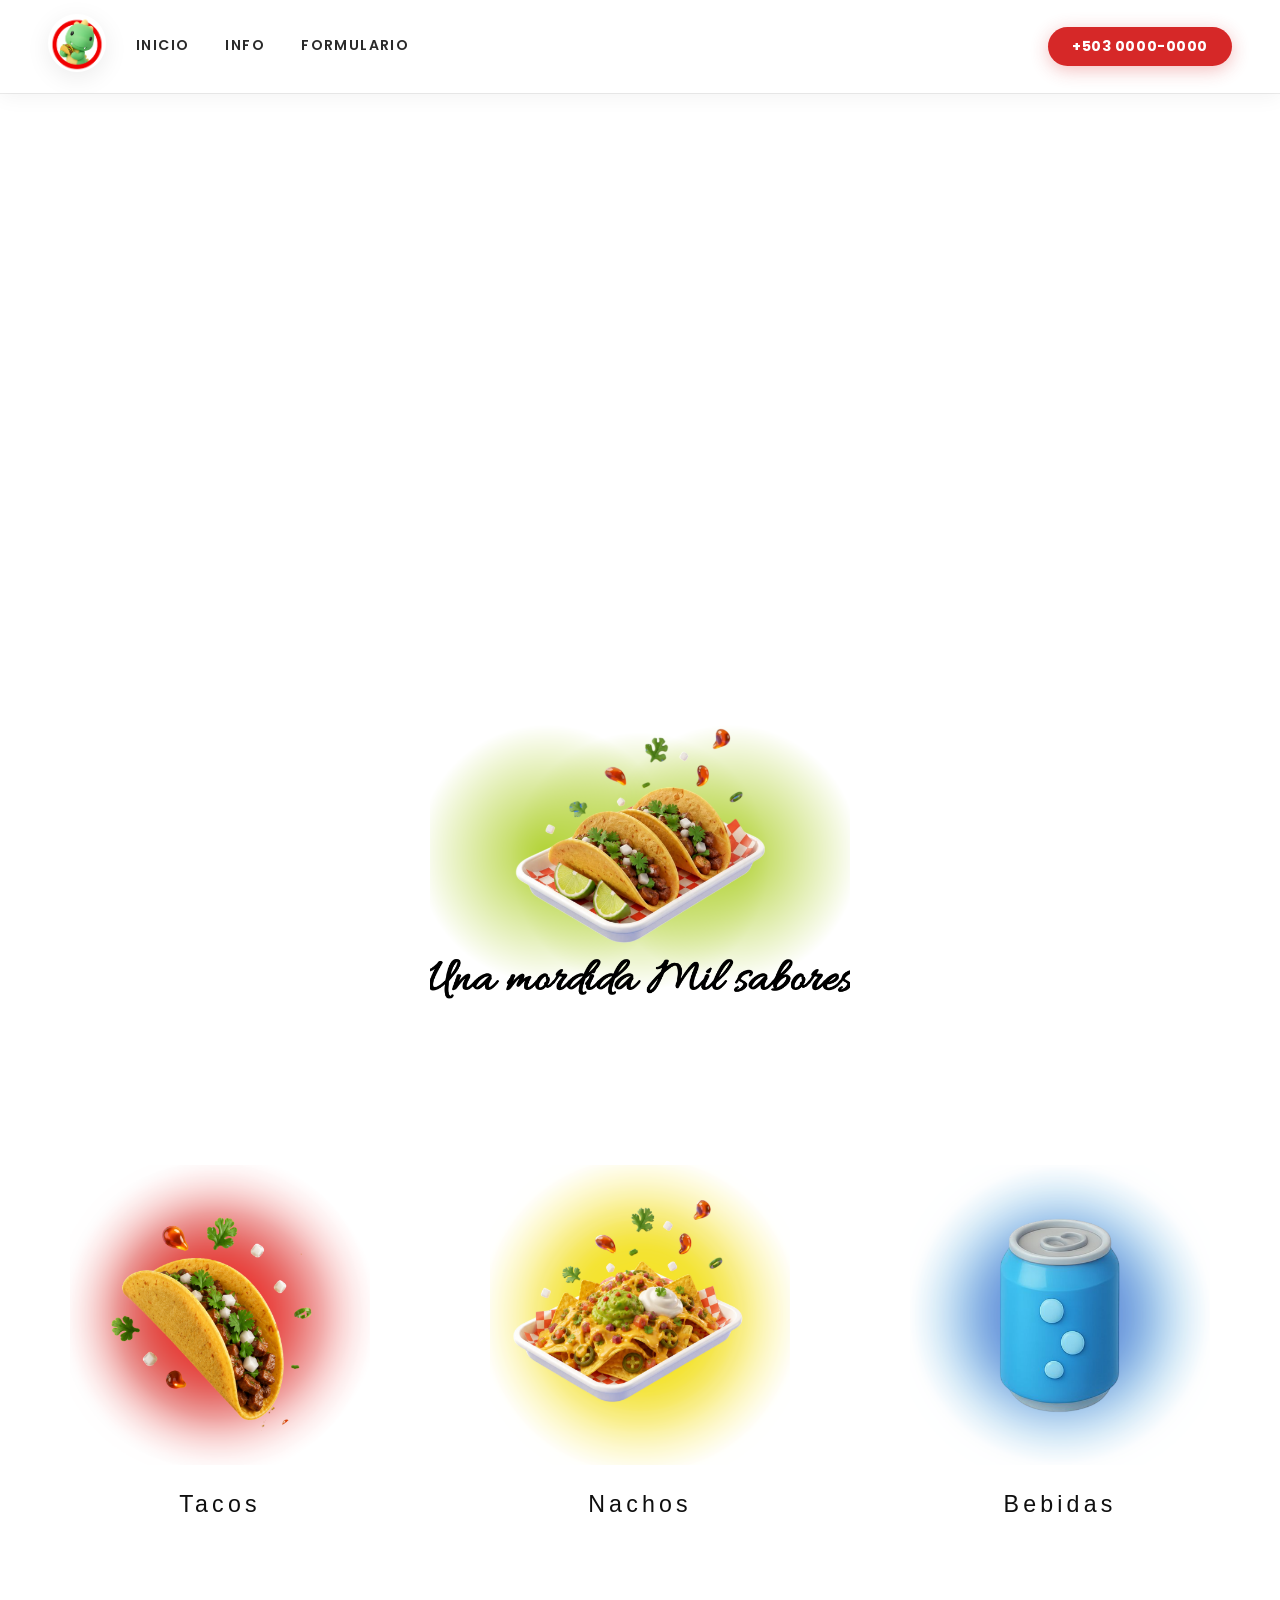
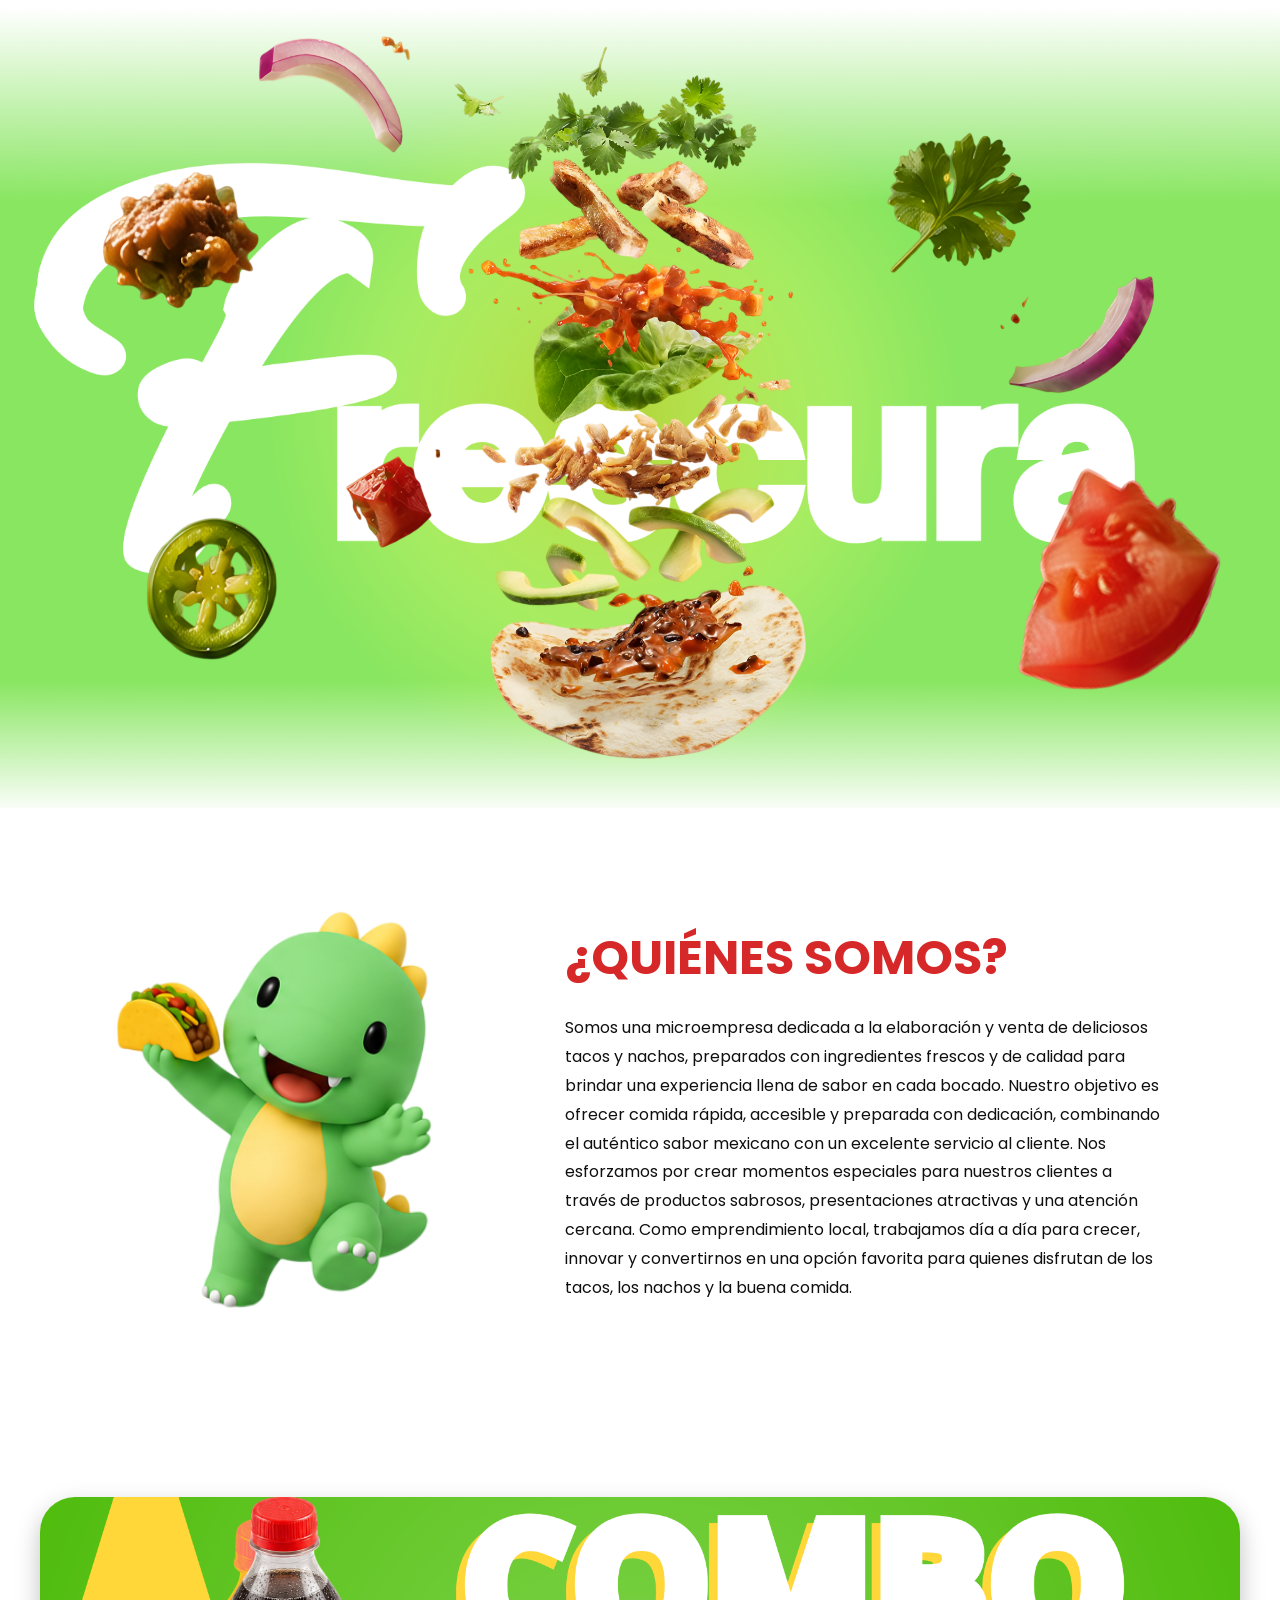
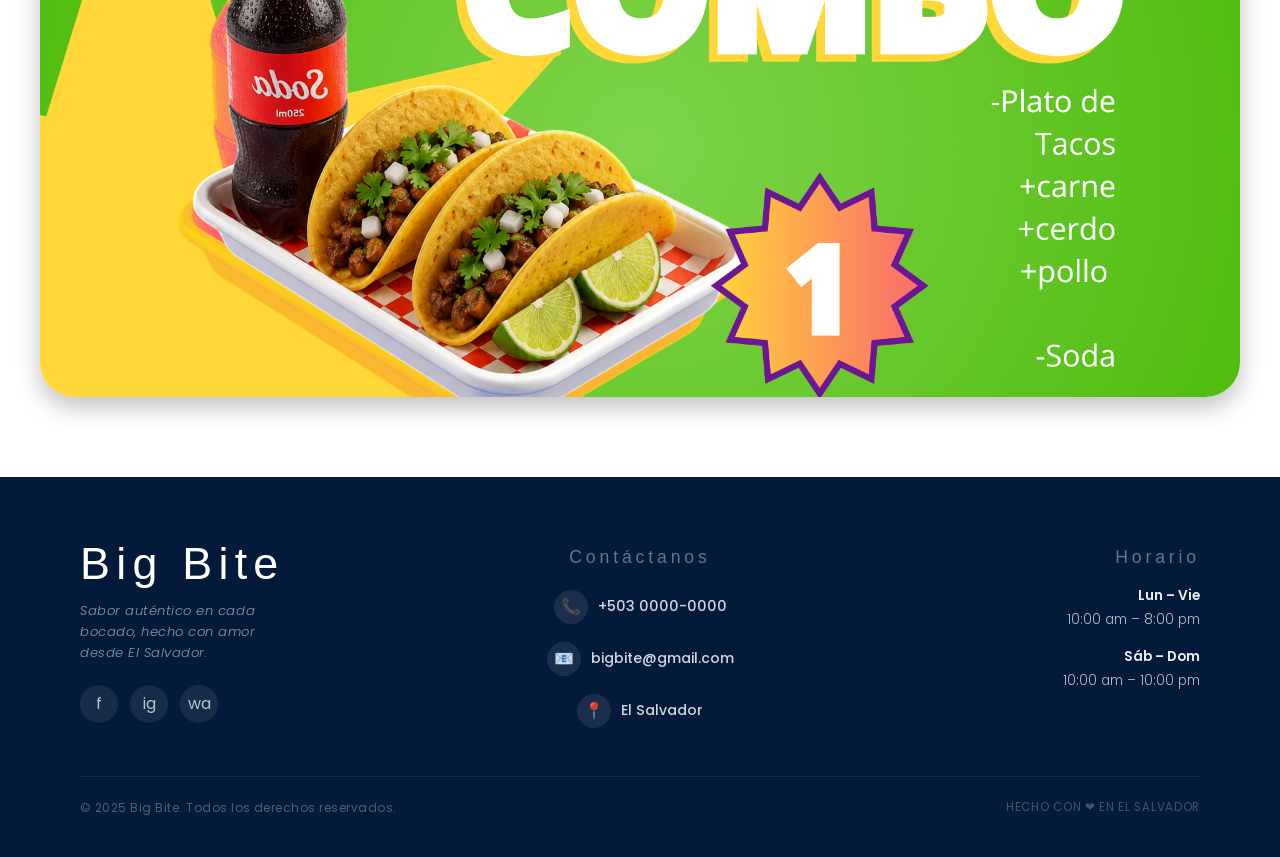
<file: index.html>
<!DOCTYPE html>
<html lang="es">
<head>
  <meta charset="UTF-8">
  <meta http-equiv="refresh" content="0; url=inicio.html">
  <title>Big Bite</title>
</head>
<body>
  <p>Entrando a Big Bite...</p>
  <a href="inicio.html">Abrir Big Bite</a>
</body>
</html>
</file>
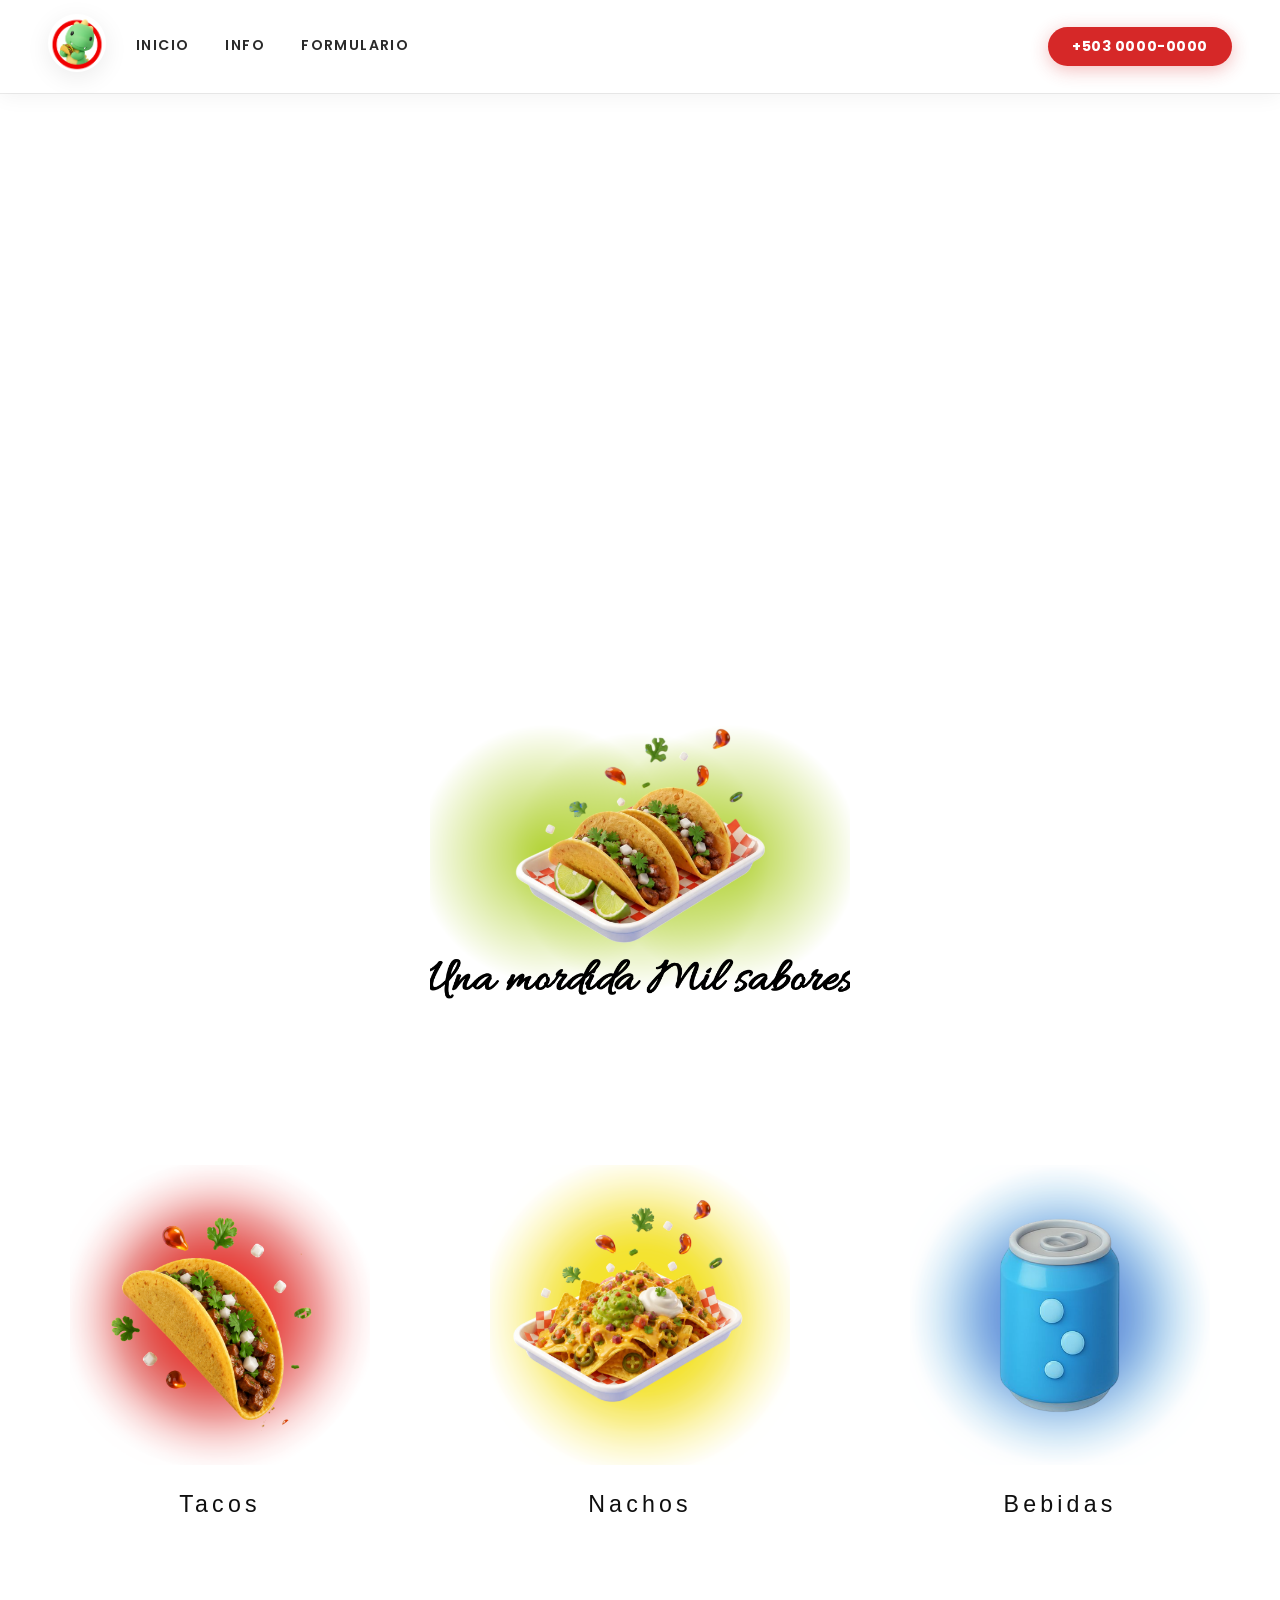
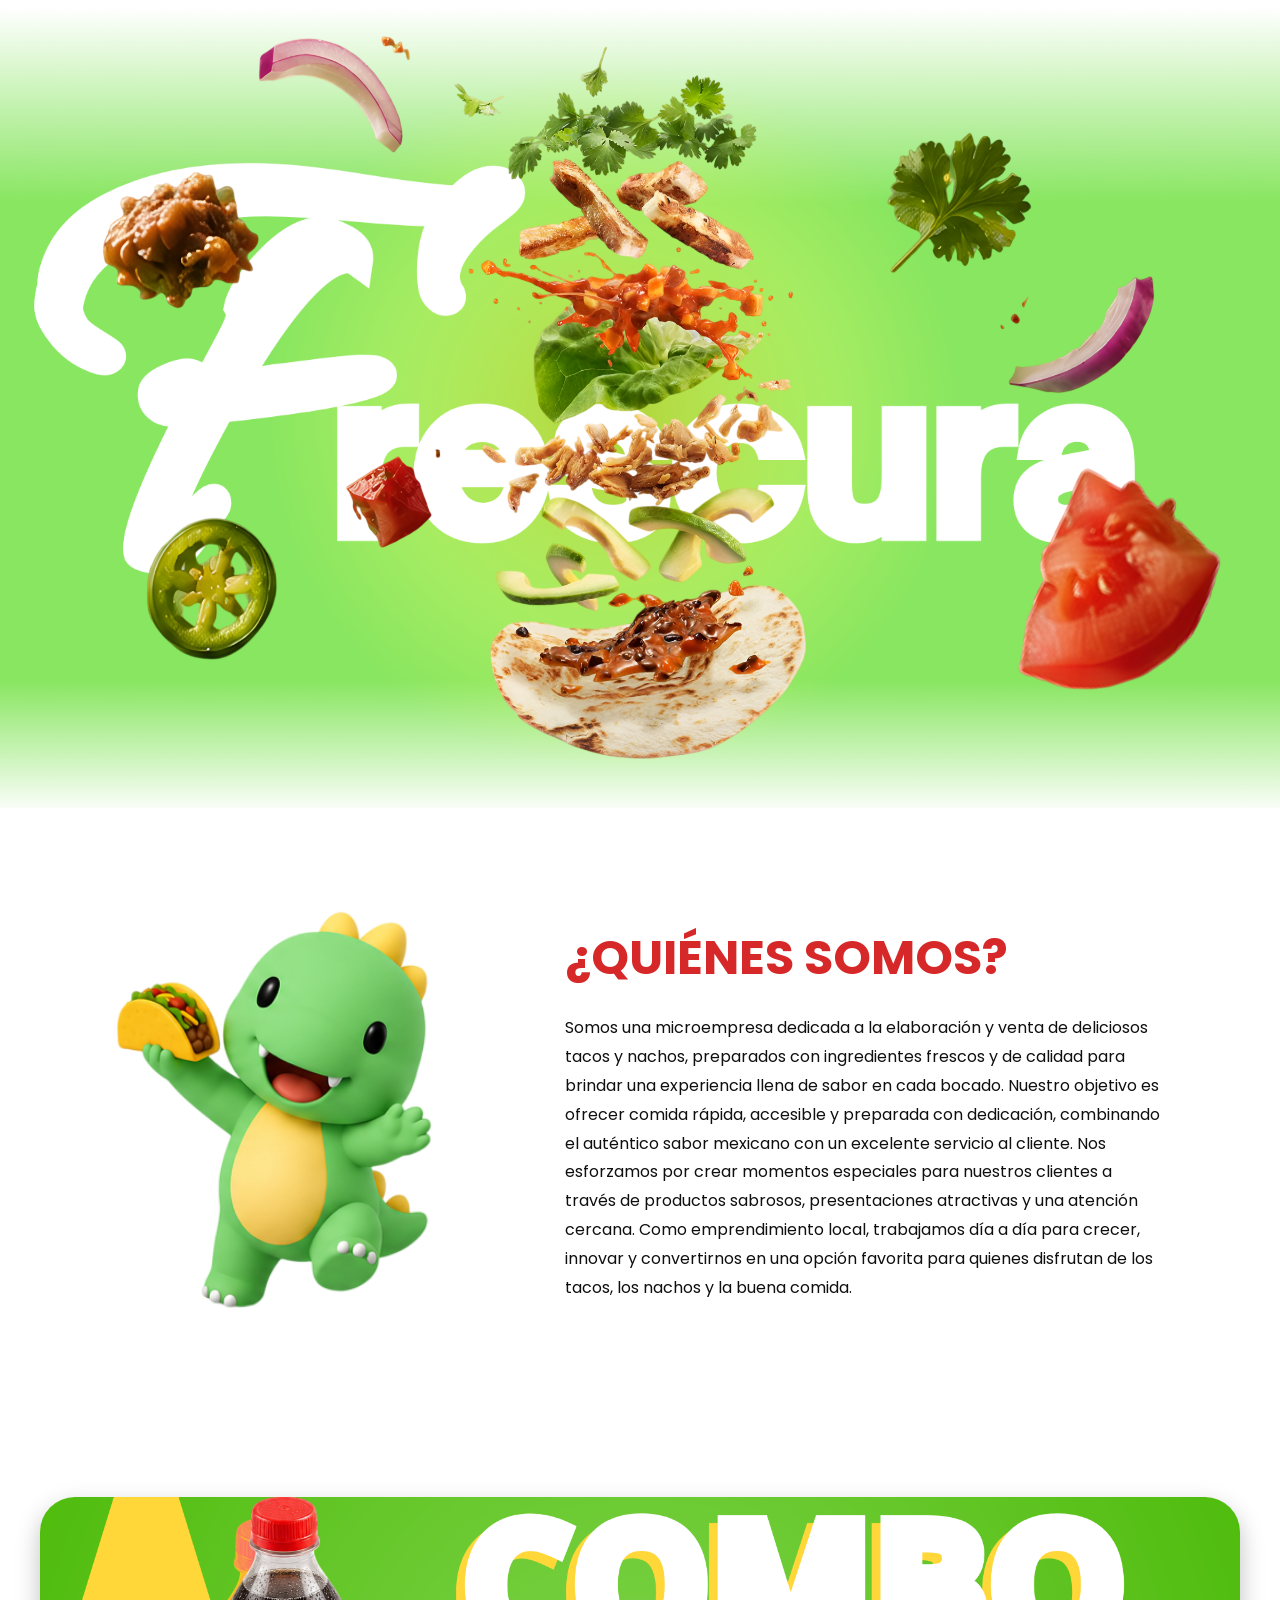
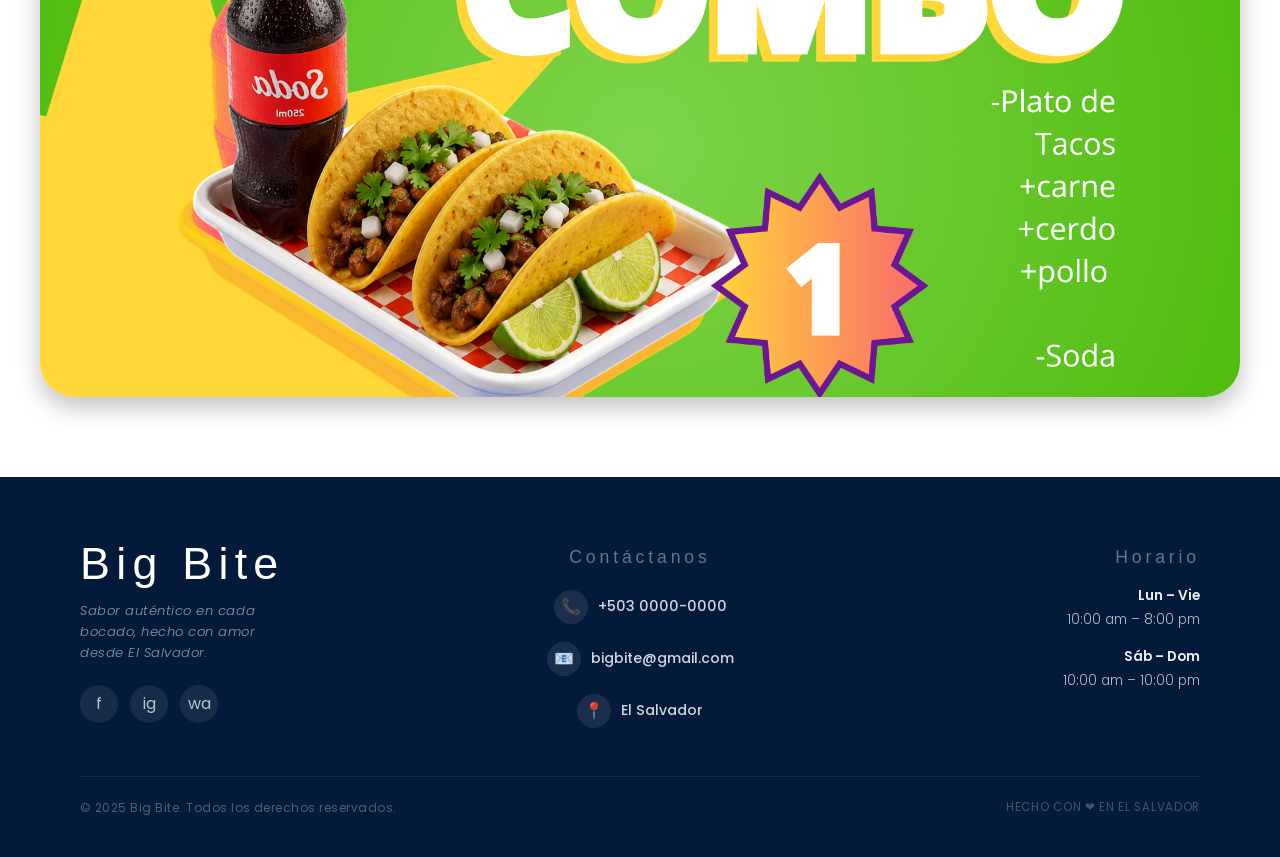
<file: inicio.html>
<!DOCTYPE html>
<html lang="es">

<head>

<meta charset="UTF-8">
<meta name="viewport" content="width=device-width, initial-scale=1.0">

<title>Big Bite</title>

<link rel="stylesheet" href="css/inicio.css">

<link href="https://fonts.googleapis.com/css2?family=Poppins:wght@300;400;600;700;800&display=swap" rel="stylesheet">

</head>

<body>

<header>

    <div class="logo-circulo">
        <img src="img/logo.png" alt="">
    </div>

    <nav>

        <a href="inicio.html">Inicio</a>

        <a href="contacto.html">Info</a>

        <a href="FORMULARIO.html">Formulario</a>

    </nav>

    <div class="telefono">
        +503 0000-0000
    </div>

</header>

<video width="100%" height="575px" autoplay muted loop>
    <source src="img/video.mp4" type="video/mp4">
</video>


<div class="cuadro-imagen">
    <img src="img/idea (5).png" >
</div>



<section class="iconos-menu">

    <a href="taco.html" class="icono">

        <div class="contenedor-imagen">

            <img src="img/taco 1.png" class="normal">

            <img src="img/taco 2.png" class="hover">

        </div>

        <p>Tacos</p>

    </a>

    <a href="nacho.html" class="icono">

        <div class="contenedor-imagen">

            <img src="img/nacho 1.png" class="normal">

            <img src="img/nacho 2.png" class="hover">

        </div>

        <p>Nachos</p>

    </a>

    <a href="bebidas.html" class="icono">

        <div class="contenedor-imagen">

            <img src="img/lata 1.png" class="normal">

            <img src="img/lata 2.png" class="hover">

        </div>

        <p>Bebidas</p>


    </a>

</section>




<section class="ingredientes">

    <img src="img/fresura.png" class="ingredientes-fondo">

    <img src="img/abrir.png" class="ingredientes-imagen">


</section>

<section class="quienes">

    <div class="imagen">

        <img src="img/dino chiki.png">

    </div>

    <div class="texto">

        <h2>¿QUIÉNES SOMOS?</h2>

        <p>
            Somos una microempresa dedicada a la elaboración y venta de deliciosos tacos y nachos, preparados con ingredientes frescos y de calidad para brindar una experiencia llena de sabor en cada bocado. Nuestro objetivo es ofrecer comida rápida, accesible y preparada con dedicación, combinando el auténtico sabor mexicano con un excelente servicio al cliente.

Nos esforzamos por crear momentos especiales para nuestros clientes a través de productos sabrosos, presentaciones atractivas y una atención cercana. Como emprendimiento local, trabajamos día a día para crecer, innovar y convertirnos en una opción favorita para quienes disfrutan de los tacos, los nachos y la buena comida.
        </p>

    </div>

</section>

<section class="ofertas">

    <div class="slider">

        <img src="img/4.png" class="slide activo">

        <img src="img/3.png" class="slide">

        <img src="img/2.png" class="slide">

    </div>

</section>

<footer>

  <div class="footer-marca">
    <div class="footer-logo">Big Bite</div>
    <p class="footer-slogan">Sabor auténtico en cada bocado, hecho con amor desde El Salvador.</p>
    <div class="footer-redes">
      <a href="#" title="Facebook">&#x66;</a>
      <a href="#" title="Instagram">&#x69;&#x67;</a>
      <a href="#" title="WhatsApp">&#x77;&#x61;</a>
    </div>
  </div>

  <div class="footer-contacto">
    <p class="footer-contacto-titulo">Contáctanos</p>
    <div class="footer-item">
      <div class="footer-icono">📞</div>
      +503 0000-0000
    </div>
    <div class="footer-item">
      <div class="footer-icono">📧</div>
      bigbite@gmail.com
    </div>
    <div class="footer-item">
      <div class="footer-icono">📍</div>
      El Salvador
    </div>
  </div>

  <div class="footer-extra">
    <p class="footer-extra-titulo">Horario</p>
    <p class="footer-horario-item"><strong>Lun – Vie</strong><br>10:00 am – 8:00 pm</p>
    <p class="footer-horario-item"><strong>Sáb – Dom</strong><br>10:00 am – 10:00 pm</p>
  </div>

  <div class="footer-bottom">
    <p class="footer-copy">© 2025 Big Bite. Todos los derechos reservados.</p>
    <p class="footer-badge">Hecho con ❤ en El Salvador</p>
  </div>

</footer>

<script src="java/inicio.js"></script>
</body>
</html>
</file>
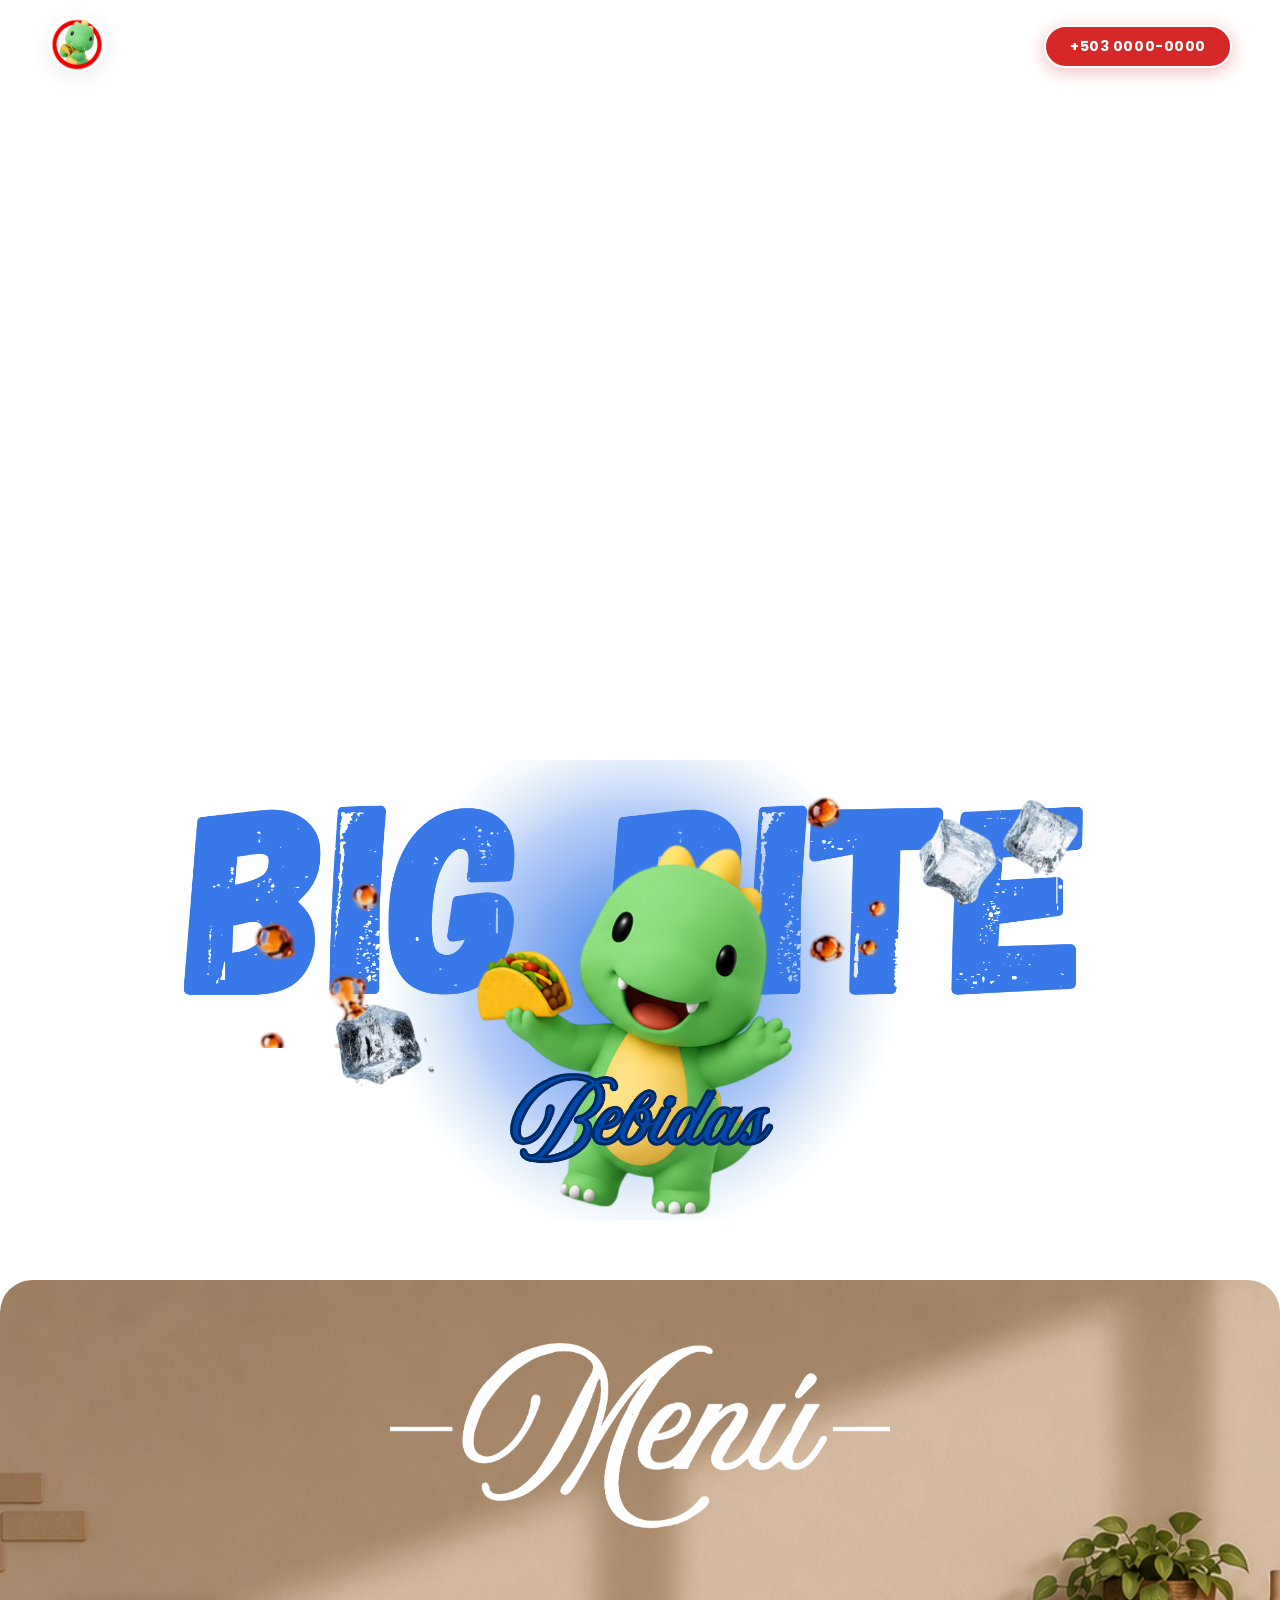
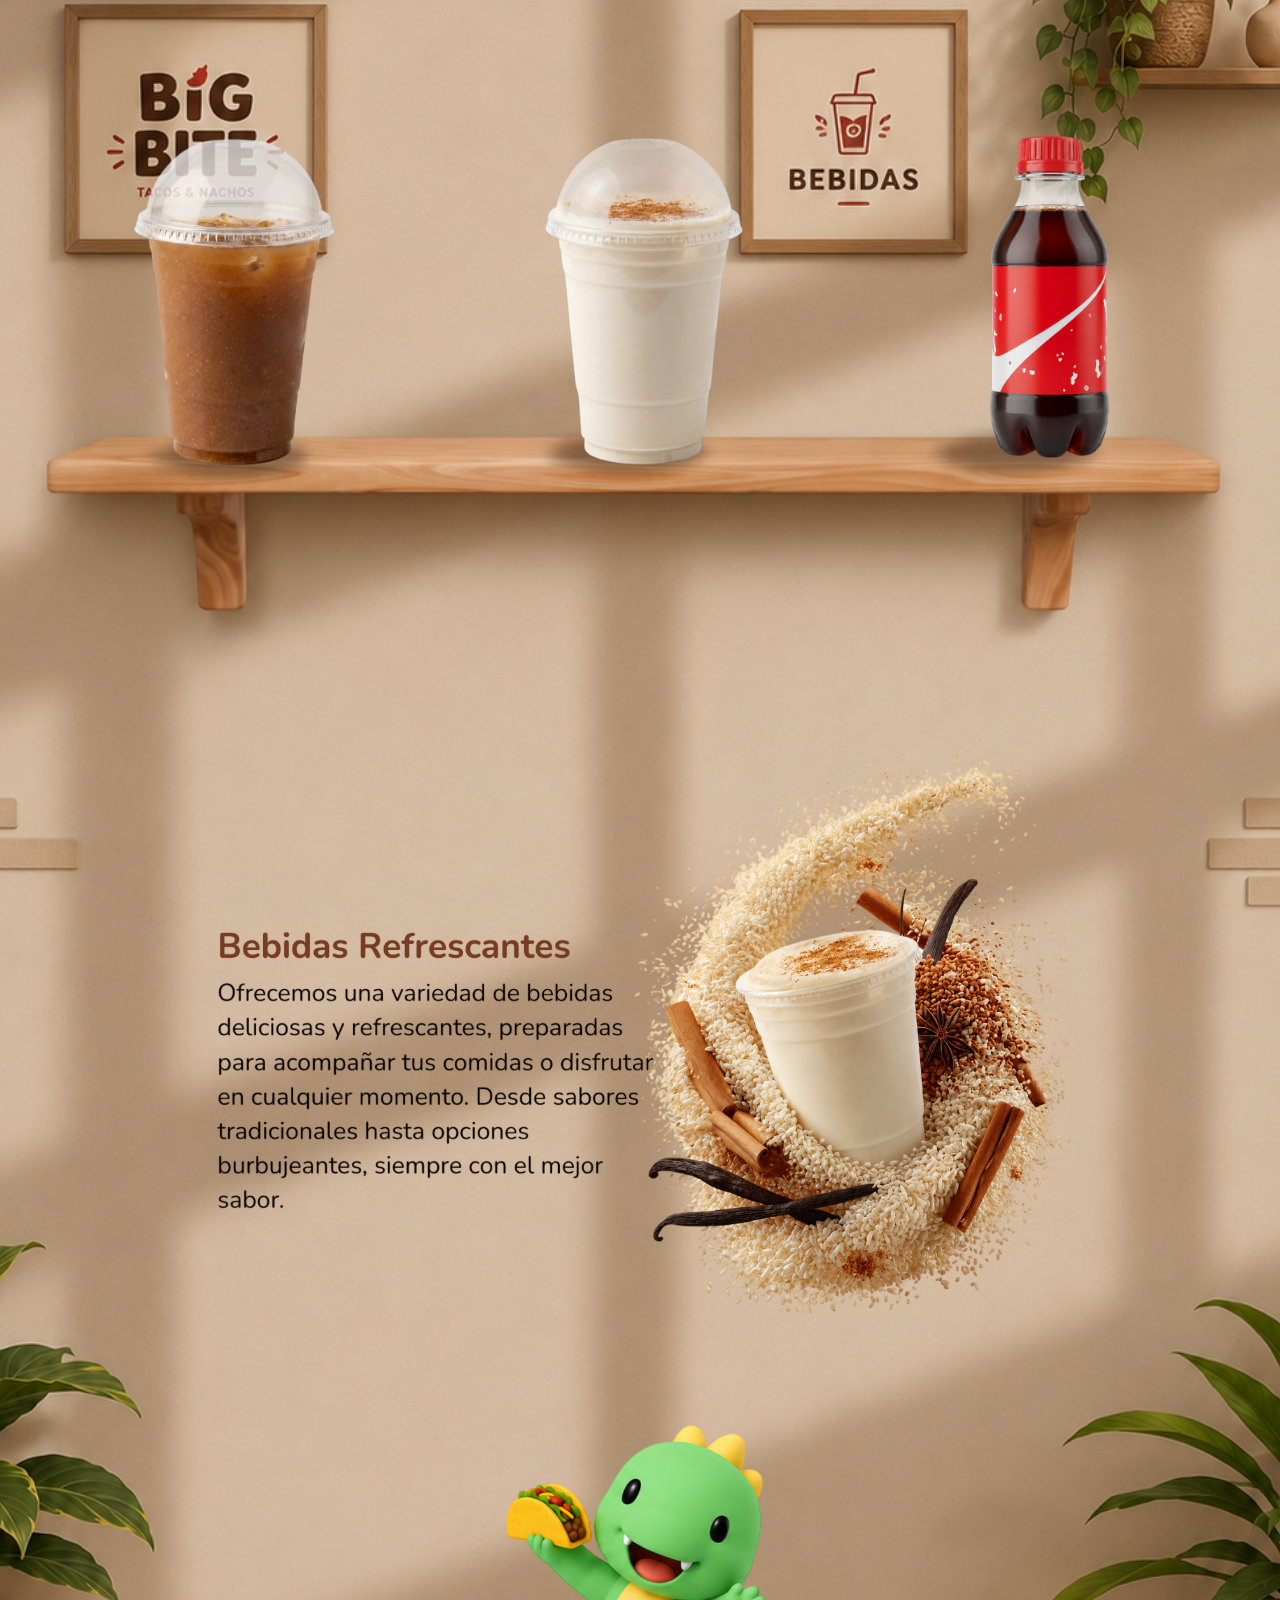
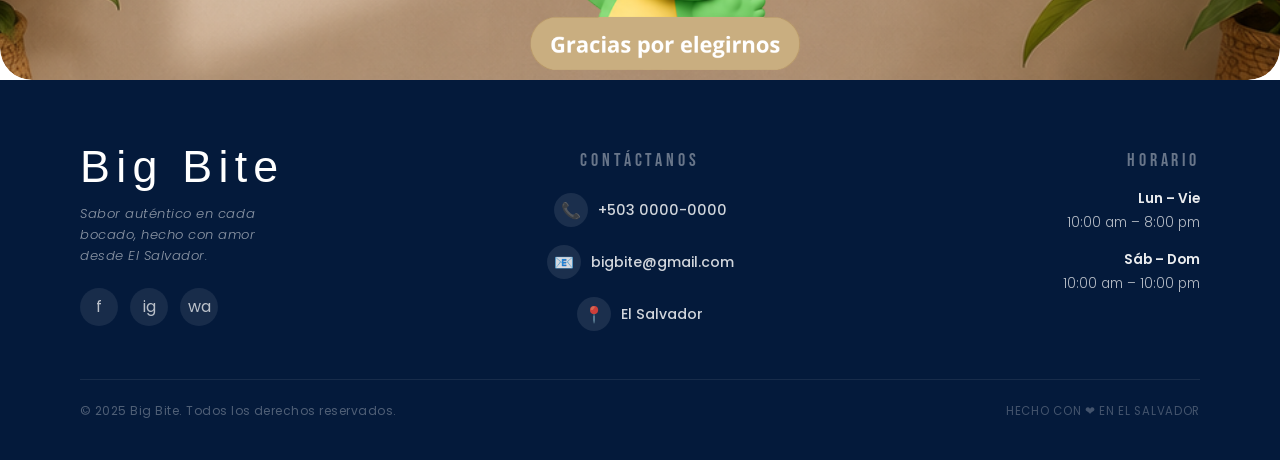
<file: prueba bebida.html>
<!DOCTYPE html>
<html lang="es">

<head>
  <meta charset="UTF-8">
  <meta name="viewport" content="width=device-width, initial-scale=1.0">
  <title>Big Bite</title>
  <link href="https://fonts.googleapis.com/css2?family=Poppins:wght@300;400;600;700;800&family=Bebas+Neue&display=swap" rel="stylesheet">
  <link rel="stylesheet" href="css/prueba bebida.css">
</head>

<body>

  <!-- ══════════════ HEADER ══════════════ -->
  <header>
    <div class="logo-circulo">
      <img src="img/logo.png" alt="Big Bite Logo">
    </div>
    <nav>
     <a href="inicio.html">Inicio</a>

        <a href="Contactanos.html">Info</a>

        <a href="FORMULARIO.html">Formulario</a>
    </nav>
    <div class="telefono">
      +503 0000-0000
    </div>
  </header>

  <!-- ══════════════ 1. VIDEO ══════════════ -->
  <div class="banner">
    <video autoplay muted loop>
      <source src="img/bebidas.mp4" type="video/mp4">
    </video>
  </div>

  <!-- ══════════════ 2. IMAGEN CENTRADA ══════════════ -->
  <div class="cuadro-imagen">
    <img src="img/bebidas/SODAS (3).png" alt="">
  </div>

  <!-- ══════════════ 3. FONDO + 3 IMÁGENES CUADRADAS ══════════════ -->
  <!-- ══════════════ 3. FONDO + 3 IMÁGENES CUADRADAS ══════════════ -->
<section class="galeria-fondo">

    <div class="galeria-fondo-bg">
        <img src="img/bebidas/ChatGPT Image 18 jun 2026, 04_26_58 p.m..png" alt="">
    </div>

    <div class="galeria-contenido">
      <div class="imagen-superior">
    <img src="img/bebidas/menu.png" alt="">
</div>

<div class="galeria-items">
</div>

        <!-- FILA SUPERIOR -->
        <div class="galeria-items">

            <!-- Izquierda -->
            <div class="galeria-wrapper">
                <div class="galeria-item">
                    <img src="img/bebidas/1-Photoroom.png" class="normal" alt="">
                    <img src="img/bebidas/2-Photoroom.png" class="hover" alt="">
                </div>

                <div class="galeria-panel panel-right">
                    <img src="img/bebidas/8.png" alt="">
                </div>
            </div>

            <!-- Centro -->
            <div class="galeria-wrapper">
                <div class="galeria-item">
                    <img src="img/bebidas/3-Photoroom.png" class="normal" alt="">
                    <img src="img/bebidas/4-Photoroom.png" class="hover" alt="">
                </div>

                <div class="galeria-panel panel-left">
                    <img src="img/bebidas/7.png" alt="">
                </div>
            </div>

            <!-- Derecha -->
            <div class="galeria-wrapper">
                <div class="galeria-item">
                    <img src="img/bebidas/5-Photoroom.png" class="normal" alt="">
                    <img src="img/bebidas/Logotipo diseño moderno metagradiente rojo (3)-Photoroom.png" class="hover" alt="">
                </div>

                <div class="galeria-panel panel-left">
                    <img src="img/bebidas/9.png" alt="">
                </div>
            </div>

        </div>

        <!-- IMAGEN INFERIOR DENTRO DEL FONDO -->
        <div class="cuadro-imagen-bottom">
            <img src="img/bebidas/bebidas.png" alt="">
        </div>

    </div>

</section>

  <!-- ══════════════ FOOTER ══════════════ -->
  <footer>
    <div class="footer-marca">
      <div class="footer-logo">Big Bite</div>
      <p class="footer-slogan">Sabor auténtico en cada bocado, hecho con amor desde El Salvador.</p>
      <div class="footer-redes">
        <a href="#" title="Facebook">&#x66;</a>
        <a href="#" title="Instagram">&#x69;&#x67;</a>
        <a href="#" title="WhatsApp">&#x77;&#x61;</a>
      </div>
    </div>

    <div class="footer-contacto">
      <p class="footer-contacto-titulo">Contáctanos</p>
      <div class="footer-item">
        <div class="footer-icono">📞</div>
        +503 0000-0000
      </div>
      <div class="footer-item">
        <div class="footer-icono">📧</div>
        bigbite@gmail.com
      </div>
      <div class="footer-item">
        <div class="footer-icono">📍</div>
        El Salvador
      </div>
    </div>

    <div class="footer-extra">
      <p class="footer-extra-titulo">Horario</p>
      <p class="footer-horario-item"><strong>Lun – Vie</strong><br>10:00 am – 8:00 pm</p>
      <p class="footer-horario-item"><strong>Sáb – Dom</strong><br>10:00 am – 10:00 pm</p>
    </div>

    <div class="footer-bottom">
      <p class="footer-copy">© 2025 Big Bite. Todos los derechos reservados.</p>
      <p class="footer-badge">Hecho con ❤ en El Salvador</p>
    </div>
  </footer>

</body>
</html>
</file>
<file: css/inicio.css>
*{
margin:0;
padding:0;
box-sizing:border-box;
font-family:'Poppins',sans-serif;
}


@import url('https://fonts.googleapis.com/css2?family=Poppins:wght@300;400;600;700;800&family=Bebas+Neue&display=swap');

:root {
  --rojo:       #d62828;
  --rojo-hover: #b81f1f;
  --azul-pie:   #041a3b;
  --negro:      #0f0f0f;
  --gris-txt:   #5a5a5a;
  --gris-suave: #f4f4f4;
  --blanco:     #ffffff;

  --sombra-xs: 0 2px 12px rgba(0,0,0,.06);
  --sombra-s:  0 6px 24px rgba(0,0,0,.08);
  --sombra-m:  0 14px 40px rgba(0,0,0,.11);
  --sombra-l:  0 24px 64px rgba(0,0,0,.15);

  --radio-sm: 12px;
  --radio-md: 20px;
  --radio-lg: 32px;
}

*, *::before, *::after {
  margin: 0;
  padding: 0;
  box-sizing: border-box;
}

html { scroll-behavior: smooth; }

body {
  font-family: 'Poppins', sans-serif;
  background: var(--blanco);
  color: var(--negro);
  -webkit-font-smoothing: antialiased;
}

::-webkit-scrollbar { width: 5px; }
::-webkit-scrollbar-track { background: transparent; }
::-webkit-scrollbar-thumb { background: #ddd; border-radius: 10px; }
::-webkit-scrollbar-thumb:hover { background: #bbb; }

header {
  position: sticky;
  top: 0;
  z-index: 1000;
  display: flex;
  align-items: center;
  padding: 14px 48px;
  background: rgba(255,255,255,0.95);
  backdrop-filter: blur(18px);
  -webkit-backdrop-filter: blur(18px);
  box-shadow: 0 1px 0 rgba(0,0,0,.07), 0 4px 20px rgba(0,0,0,.05);
}

.logo-circulo img {
  width: 58px;
  height: 58px;
  border-radius: 50%;
  object-fit: cover;
  box-shadow: var(--sombra-s);
  transition: transform .4s cubic-bezier(.22,1,.36,1);
}
.logo-circulo img:hover { transform: scale(1.1) rotate(5deg); }

nav {
  display: flex;
  gap: 36px;
  margin-left: 30px;
  margin-right: auto;
}

nav a {
  text-decoration: none;
  color: #2a2a2a;
  font-weight: 600;
  font-size: .88rem;
  letter-spacing: .1em;
  text-transform: uppercase;
  position: relative;
  padding-bottom: 3px;
  transition: color .22s;
}

nav a::after {
  content: '';
  position: absolute;
  bottom: 0; left: 0;
  width: 0; height: 2px;
  background: var(--rojo);
  border-radius: 2px;
  transition: width .3s cubic-bezier(.4,0,.2,1);
}

nav a:hover { color: var(--rojo); }
nav a:hover::after { width: 100%; }

.telefono {
  font-weight: 700;
  font-size: .88rem;
  letter-spacing: .04em;
  color: var(--blanco);
  background: var(--rojo);
  padding: 9px 24px;
  border-radius: 50px;
  box-shadow: 0 4px 18px rgba(214,40,40,.30);
  transition: background .22s, transform .22s, box-shadow .22s;
}
.telefono:hover {
  background: var(--rojo-hover);
  transform: translateY(-2px);
  box-shadow: 0 8px 24px rgba(214,40,40,.38);
}

.banner{

position:relative;

height:600px;

overflow:hidden;

display:flex;
justify-content:center;
align-items:flex-end;
}



.iconos-menu{

display:flex;

justify-content:center;

gap:120px;

padding:90px 0;
}

.icono{

text-decoration:none;
color:black;
}



.contenedor-imagen{

    position:relative;

    width:300px;
    height:300px;

    transition:
    transform 0.45s cubic-bezier(0.22, 1, 0.36, 1);

    will-change: transform;


}

.contenedor-imagen img{

position:absolute;

width:100%;
height:100%;

object-fit:contain;

transition:.4s;
}


.hover  { opacity: 0; transform: scale(.85) rotate(-6deg); }
.normal { opacity: 1; transform: scale(1)   rotate(0deg); }

.icono:hover .normal { opacity: 0; transform: scale(1.12) rotate(4deg); }
.icono:hover .hover  { opacity: 1; transform: scale(1.05)    rotate(0deg); }

.icono:hover .contenedor-imagen {
  transform: scale(1.1) translateY(-12px);
  box-shadow: var(--sh-xl);
}

.icono p {
  font-family: 'Bebas Neue', sans-serif;
  text-align: center;
  font-size: 1.45rem;
  font-weight: 400;
  letter-spacing: .18em;
  margin-top: 26px;
  color: var(--negro);
  transition: color .25s, letter-spacing .35s var(--ease-out);
}
.icono:hover p {
  color: var(--rojo);
  letter-spacing: .26em;
}


.ingredientes{

position:relative;

height:800px;

display:flex;
justify-content:center;
align-items:center;

overflow:hidden;
}

.ingredientes-fondo{

position:absolute;

width:100%;
height:100%;

object-fit:cover;
}

.ingredientes-imagen{

position:absolute;

width:100%;
height: 750px;

animation:flotar 3s infinite ease-in-out;
}



.quienes{

display:flex;

justify-content:space-around;

align-items:center;

padding:100px 50px;
}

.imagen img{

width:320px;

animation:flotar 3s infinite ease-in-out;
}

.texto{

max-width:600px;
}

.texto h2{

font-size:3rem;

margin-bottom:20px;

color:#d62828;
}

.texto p{

line-height:1.8;
}

.ofertas{

padding:80px 0;

display:flex;
justify-content:center;
}

.slider{

width:1200px;

height:500px;

position:relative;

overflow:hidden;

border-radius:35px;

box-shadow:0 10px 25px rgba(0,0,0,.25);
}

.slide{

position:absolute;

width:100%;
height:100%;

object-fit:cover;

opacity:0;

transition:1s;
}

.slide.activo{

opacity:1;
}

footer {
  background: var(--azul-pie);
  color: var(--blanco);
  padding: 64px 80px 40px;
  display: grid;
  grid-template-columns: 1fr auto 1fr;
  align-items: start;
  gap: 48px;
}

/* columna izquierda: marca */
.footer-marca {
  display: flex;
  flex-direction: column;
  gap: 14px;
}

.footer-logo {
   font-family:'Gill Sans', 'Gill Sans MT', Calibri, 'Trebuchet MS', sans-serif;
  font-size: 2.8rem;
  letter-spacing: .14em;
  color: var(--blanco);
  line-height: 1;
}

.footer-slogan {
  font-size: .82rem;
  font-weight: 300;
  font-style: italic;
  color: rgba(255,255,255,.55);
  letter-spacing: .04em;
  line-height: 1.6;
  max-width: 220px;
}

.footer-redes {
  display: flex;
  gap: 12px;
  margin-top: 8px;
}

.footer-redes a {
  display: flex;
  align-items: center;
  justify-content: center;
  width: 38px;
  height: 38px;
  border-radius: 50%;
  background: rgba(255,255,255,.08);
  color: rgba(255,255,255,.70);
  font-size: 1rem;
  text-decoration: none;
  transition: background .22s, color .22s, transform .22s var(--ease-out);
}
.footer-redes a:hover {
  background: var(--rojo);
  color: var(--blanco);
  transform: translateY(-4px) scale(1.08);
}

/* columna central: contacto */
.footer-contacto {
  display: flex;
  flex-direction: column;
  align-items: center;
  gap: 18px;
  padding-top: 6px;
}

.footer-contacto-titulo {
  font-family: 'Bebas Neue', sans-serif;
  font-size: 1.1rem;
  letter-spacing: .22em;
  color: rgba(255,255,255,.40);
  margin-bottom: 4px;
}

.footer-item {
  display: flex;
  align-items: center;
  gap: 10px;
  font-size: .88rem;
  font-weight: 500;
  color: rgba(255,255,255,.82);
  transition: color .22s, transform .22s var(--ease-out);
  cursor: default;
}
.footer-item:hover {
  color: var(--blanco);
  transform: translateY(-2px);
}

.footer-icono {
  display: flex;
  align-items: center;
  justify-content: center;
  width: 34px;
  height: 34px;
  border-radius: 50%;
  background: rgba(255,255,255,.09);
  font-size: 1rem;
  flex-shrink: 0;
}

/* columna derecha: horario / extra */
.footer-extra {
  display: flex;
  flex-direction: column;
  align-items: flex-end;
  gap: 12px;
  padding-top: 6px;
}

.footer-extra-titulo {
  font-family: 'Bebas Neue', sans-serif;
  font-size: 1.1rem;
  letter-spacing: .22em;
  color: rgba(255,255,255,.40);
  margin-bottom: 4px;
}

.footer-horario-item {
  font-size: .85rem;
  color: rgba(255,255,255,.70);
  text-align: right;
  line-height: 1.8;
  font-weight: 300;
}

.footer-horario-item strong {
  font-weight: 600;
  color: rgba(255,255,255,.92);
}

/* línea inferior del footer */
.footer-bottom {
  grid-column: 1 / -1;
  border-top: 1px solid rgba(255,255,255,.08);
  padding-top: 22px;
  display: flex;
  justify-content: space-between;
  align-items: center;
}

.footer-copy {
  font-size: .75rem;
  color: rgba(255,255,255,.30);
  letter-spacing: .04em;
}

.footer-badge {
  font-size: .72rem;
  color: rgba(255,255,255,.25);
  letter-spacing: .06em;
  text-transform: uppercase;
}



.cuadro-imagen{

    width:420px;
    height:300px;

    margin:50px auto;


    overflow:hidden;
}

.cuadro-imagen img{

    width:100%;
    height:100%;

    object-fit:cover;
}
</file>
<file: css/prueba bebida.css>
@import url('https://fonts.googleapis.com/css2?family=Poppins:wght@300;400;600;700;800&family=Bebas+Neue&display=swap');

/* ══════════════ VARIABLES ══════════════ */
:root {
  --rojo:       #d62828;
  --rojo-hover: #b81f1f;
  --azul-pie:   #041a3b;
  --negro:      #0f0f0f;
  --gris-txt:   #5a5a5a;
  --gris-suave: #f4f4f4;
  --blanco:     #ffffff;

  --sombra-xs: 0 2px 12px rgba(0,0,0,.06);
  --sombra-s:  0 6px 24px rgba(0,0,0,.08);
  --sombra-m:  0 14px 40px rgba(0,0,0,.11);
  --sombra-l:  0 24px 64px rgba(0,0,0,.15);

  --radio-sm: 12px;
  --radio-md: 20px;
  --radio-lg: 32px;
}

/* ══════════════ RESET ══════════════ */
*, *::before, *::after {
  margin: 0; padding: 0; box-sizing: border-box;
}

html { scroll-behavior: smooth; }

body {
  font-family: 'Poppins', sans-serif;
  background: var(--blanco);
  color: var(--negro);
  -webkit-font-smoothing: antialiased;
}

::-webkit-scrollbar { width: 5px; }
::-webkit-scrollbar-track { background: transparent; }
::-webkit-scrollbar-thumb { background: #ddd; border-radius: 10px; }
::-webkit-scrollbar-thumb:hover { background: #bbb; }


/* ══════════════ HEADER ══════════════ */
header {
  position: fixed;
  top: 0; left: 0;
  width: 100%;
  z-index: 1000;
  display: flex;
  align-items: center;
  padding: 14px 48px;
  background: transparent;
  box-shadow: none;
}

.logo-circulo img {
  width: 58px; height: 58px;
  border-radius: 50%;
  object-fit: cover;
  box-shadow: var(--sombra-s);
  transition: transform .4s cubic-bezier(.22,1,.36,1);
}
.logo-circulo img:hover { transform: scale(1.1) rotate(5deg); }

nav {
  display: flex;
  gap: 36px;
  margin-left: 30px;
  margin-right: auto;
}

nav a {
  text-decoration: none;
  color: white;
  font-weight: 600;
  font-size: .88rem;
  letter-spacing: .1em;
  text-transform: uppercase;
  position: relative;
  padding-bottom: 3px;
  transition: color .22s;
}

nav a::after {
  content: '';
  position: absolute;
  bottom: 0; left: 0;
  width: 0; height: 2px;
  background: white;
  border-radius: 2px;
  transition: width .3s cubic-bezier(.4,0,.2,1);
}

nav a:hover { color: var(--rojo); }
nav a:hover::after { width: 100%; background: var(--rojo); }

.telefono {
  font-weight: 700;
  font-size: .88rem;
  letter-spacing: .04em;
  color: var(--blanco);
  background: var(--rojo);
  padding: 9px 24px;
  border-radius: 50px;
  border: 2px solid white;
  box-shadow: 0 4px 18px rgba(214,40,40,.30);
  transition: background .22s, transform .22s, box-shadow .22s;
}
.telefono:hover {
  background: var(--rojo-hover);
  transform: translateY(-2px);
  box-shadow: 0 8px 24px rgba(214,40,40,.38);
}


/* ══════════════ BANNER VIDEO ══════════════ */
.banner {
  position: relative;
  width: 100%;
  height: 700px;
  overflow: hidden;
}

.banner video {
  position: absolute;
  top: 0; left: 0;
  width: 100%; height: 100%;
  object-fit: cover;
  z-index: 0;
}


/* ══════════════ IMAGEN CENTRADA ══════════════ */
.cuadro-imagen {
  width: 1000px;
  height: 460px;
  margin: 60px auto;
  overflow: hidden;
  border-radius: var(--radio-md);
}

.cuadro-imagen img {
  width: 100%; height: 100%;
  object-fit: cover;
}


/* ══════════════ SECCIÓN FONDO + 3 IMÁGENES ══════════════ */
/* ══════════════ SECCIÓN FONDO + 3 IMÁGENES ══════════════ */
/* ══════════════ SECCIÓN FONDO + 3 IMÁGENES ══════════════ */
/* ══════════════ CONFIGURACIÓN GENERAL ══════════════ */

:root{

    /* POSICIÓN */
    --subir-imagenes-arriba: 0px;
    --posicion-imagen-abajo: 180px;
     --posicion-imagen-superior: 5px;

    /* ALTURAS */
    --alto-imagenes-arriba: 400px;
    --alto-paneles: 400px;
    --alto-imagen-abajo: 920px;
    --ancho-imagen-superior: 500px;
    --alto-imagen-superior: 200px;


}

/* ══════════════ CONTENEDOR PRINCIPAL ══════════════ */

.galeria-fondo{
    position: relative;
    min-height: 2000px;
    max-width: 1400px;
    margin: 0 auto;
    border-radius: var(--radio-lg);
    overflow: hidden;
    padding: 50px 0;
}

.galeria-fondo-bg{
    position: absolute;
    top: 0;
    left: 0;
    width: 100%;
    height: 100%;
    border-radius: var(--radio-lg);
    overflow: hidden;
    z-index: 0;
}

.galeria-fondo-bg img{
    width: 100%;
    height: 100%;
    object-fit: cover;
}

/* ══════════════ CONTENIDO ══════════════ */

.galeria-contenido{
    position: relative;
    z-index: 2;

    display: flex;
    flex-direction: column;
    align-items: center;

    gap: 80px;
}

/* ══════════════ FILA SUPERIOR ══════════════ */

.galeria-items{
    position: relative;

    top: var(--subir-imagenes-arriba);

    display: flex;
    justify-content: center;
    align-items: flex-end;

    gap: 80px;

    z-index: 2;
}

/* ══════════════ WRAPPER ══════════════ */

.galeria-wrapper{
    position: relative;
}

/* ══════════════ TARJETAS ══════════════ */

.galeria-item{
    position: relative;

    width: 330px;
    height: var(--alto-imagenes-arriba);

    border-radius: var(--radio-md);
    overflow: hidden;

    cursor: pointer;

    transform-origin: bottom center;

    transition:
        transform .4s cubic-bezier(.22,1,.36,1),
        box-shadow .4s;
}

.galeria-item img{
    position: absolute;
    top: 0;
    left: 0;

    width: 100%;
    height: 100%;

    object-fit: cover;

    transition:
        opacity .4s ease,
        transform .45s cubic-bezier(.22,1,.36,1);
}

.galeria-item .hover{
    opacity: 0;
    transform: scale(.9);
}

.galeria-item .normal{
    opacity: 1;
    transform: scale(1);
}

.galeria-item:hover{
    transform: scale(1.08);
}

.galeria-item:hover .normal{
    opacity: 0;
    transform: scale(1.1);
}

.galeria-item:hover .hover{
    opacity: 1;
    transform: scale(1);
}

/* ══════════════ PANELES DESPLEGABLES ══════════════ */

.galeria-panel{
    position: absolute;
    top: 0;

    width: 450px;
    height: var(--alto-paneles);

    border-radius: var(--radio-md);
    overflow: hidden;

    opacity: 0;
    pointer-events: none;

    z-index: 10;

    transition:
        opacity .4s ease,
        transform .4s cubic-bezier(.22,1,.36,1);
}

.galeria-panel img{
    width: 100%;
    height: 100%;
    object-fit: cover;
}

.panel-right{
    left: calc(100% + 30px);
    transform: translateX(-20px);
}

.panel-left{
    right: calc(100% + 30px);
    transform: translateX(20px);
}

.galeria-wrapper:hover .galeria-panel{
    opacity: 1;
    transform: translateX(0);
}

/* ══════════════ IMAGEN INFERIOR ══════════════ */

.cuadro-imagen-bottom{
    position: relative;

    top: var(--posicion-imagen-abajo);

    width: 900px;
    height: var(--alto-imagen-abajo);

    overflow: hidden;
    border-radius: var(--radio-md);

    z-index: 2;
}

.cuadro-imagen-bottom img{
    width: 100%;
    height: 100%;
    object-fit: cover;
}

.imagen-superior{
    position: relative;

    top: var(--posicion-imagen-superior);

    width: var(--ancho-imagen-superior);
    height: var(--alto-imagen-superior);

    overflow: hidden;
    border-radius: var(--radio-md);

    z-index: 2;
}

.imagen-superior img{
    width: 100%;
    height: 100%;
    object-fit: cover;
}

/* ══════════════ FOOTER ══════════════ */
footer {
  background: var(--azul-pie);
  color: var(--blanco);
  padding: 64px 80px 40px;
  display: grid;
  grid-template-columns: 1fr auto 1fr;
  align-items: start;
  gap: 48px;
}

.footer-marca {
  display: flex;
  flex-direction: column;
  gap: 14px;
}

.footer-logo {
  font-family: 'Gill Sans', 'Gill Sans MT', Calibri, 'Trebuchet MS', sans-serif;
  font-size: 2.8rem;
  letter-spacing: .14em;
  color: var(--blanco);
  line-height: 1;
}

.footer-slogan {
  font-size: .82rem;
  font-weight: 300;
  font-style: italic;
  color: rgba(255,255,255,.55);
  letter-spacing: .04em;
  line-height: 1.6;
  max-width: 220px;
}

.footer-redes {
  display: flex;
  gap: 12px;
  margin-top: 8px;
}

.footer-redes a {
  display: flex;
  align-items: center;
  justify-content: center;
  width: 38px; height: 38px;
  border-radius: 50%;
  background: rgba(255,255,255,.08);
  color: rgba(255,255,255,.70);
  font-size: 1rem;
  text-decoration: none;
  transition: background .22s, color .22s, transform .22s;
}
.footer-redes a:hover {
  background: var(--rojo);
  color: var(--blanco);
  transform: translateY(-4px) scale(1.08);
}

.footer-contacto {
  display: flex;
  flex-direction: column;
  align-items: center;
  gap: 18px;
  padding-top: 6px;
}

.footer-contacto-titulo {
  font-family: 'Bebas Neue', sans-serif;
  font-size: 1.1rem;
  letter-spacing: .22em;
  color: rgba(255,255,255,.40);
  margin-bottom: 4px;
}

.footer-item {
  display: flex;
  align-items: center;
  gap: 10px;
  font-size: .88rem;
  font-weight: 500;
  color: rgba(255,255,255,.82);
  transition: color .22s, transform .22s;
  cursor: default;
}
.footer-item:hover {
  color: var(--blanco);
  transform: translateY(-2px);
}

.footer-icono {
  display: flex;
  align-items: center;
  justify-content: center;
  width: 34px; height: 34px;
  border-radius: 50%;
  background: rgba(255,255,255,.09);
  font-size: 1rem;
  flex-shrink: 0;
}

.footer-extra {
  display: flex;
  flex-direction: column;
  align-items: flex-end;
  gap: 12px;
  padding-top: 6px;
}

.footer-extra-titulo {
  font-family: 'Bebas Neue', sans-serif;
  font-size: 1.1rem;
  letter-spacing: .22em;
  color: rgba(255,255,255,.40);
  margin-bottom: 4px;
}

.footer-horario-item {
  font-size: .85rem;
  color: rgba(255,255,255,.70);
  text-align: right;
  line-height: 1.8;
  font-weight: 300;
}
.footer-horario-item strong {
  font-weight: 600;
  color: rgba(255,255,255,.92);
}

.footer-bottom {
  grid-column: 1 / -1;
  border-top: 1px solid rgba(255,255,255,.08);
  padding-top: 22px;
  display: flex;
  justify-content: space-between;
  align-items: center;
}

.footer-copy {
  font-size: .75rem;
  color: rgba(255,255,255,.30);
  letter-spacing: .04em;
}

.footer-badge {
  font-size: .72rem;
  color: rgba(255,255,255,.25);
  letter-spacing: .06em;
  text-transform: uppercase;
}
</file>
